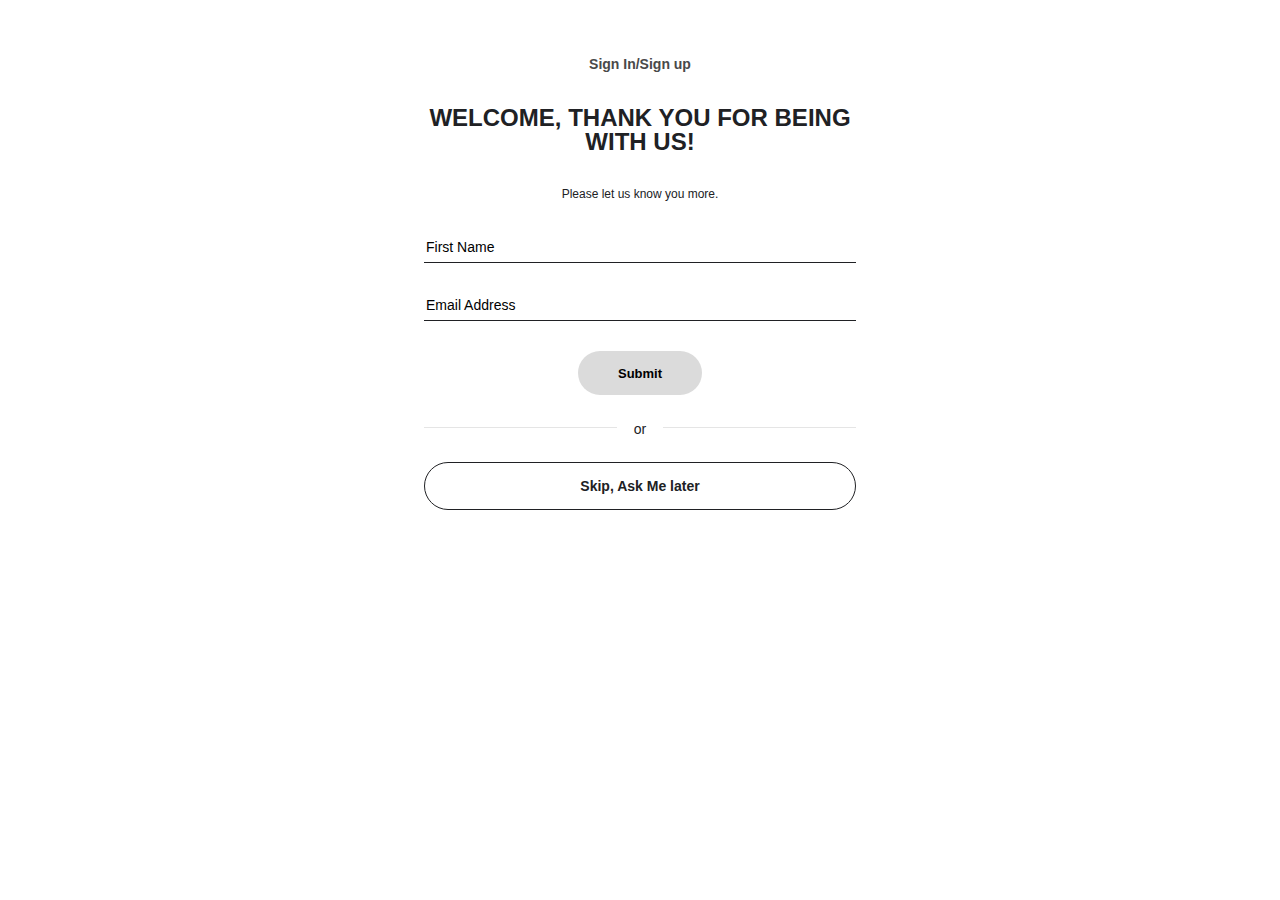
<file: signup.html>
<!DOCTYPE html>
<html lang="en">
<head>
    <meta charset="UTF-8">
    <meta http-equiv="X-UA-Compatible" content="IE=edge">
    <meta name="viewport" content="width=device-width, initial-scale=1.0">
    <title>KFC</title>
    <link rel="icon" href="https://w7.pngwing.com/pngs/521/788/png-transparent-kfc-the-colonel-hd-logo.png">
    <link rel="stylesheet" href="signup.css">
</head>
<body>
    <div id="main">
        <div id="signin-header">Sign In/Sign up</div>
        

        <div id="title">
            WELCOME, THANK YOU FOR BEING WITH US!
        </div>

        <div id="terms">Please let us know you more.</div>

        <div id="details"><input type="text" placeholder="First Name"   id="firstName"></div>

        <div id="details"><input type="email" placeholder="Email Address" id="email"></div>

        
          <div id="submit">
            <button id="signupbtn">Submit</button>
        </div>
        
        <div id="orDiv">
            <div id="orleft"></div>
            <div id="orcenter">or</div>
            <div id="orright"></div>
        </div>
        <div id="skipbtn">
            <button id="skipsignup">Skip, Ask Me later</button>
        </div>
        
    </div>
</body>
</html>
<script src="signup.js"></script>
</file>
<file: signup.css>
*{
    font-family: 'Segoe UI', Tahoma, Geneva, Verdana, sans-serif;
  }
#main{
    /* border: 2px solid red; */
    margin: auto;
    margin-top: 50px;
    text-align: center;
    max-width: 27rem;
    padding: 2px;
}
#signin-header{
    text-align: center;
    margin: auto;
    display: block;
    color: #494949;
    font-style: normal;
    font-weight: bold;
    font-size: 14px;
    line-height: 24px;
    /* font-family: 'National2-Medium'; */
    margin-bottom: 7%;
}

#title{
    text-align: center;
    
    font-style: normal;
    font-weight: bold;
    font-size: 24px;
    line-height: 24px;
    letter-spacing: 0.01px;
    text-transform: uppercase;
    color: #202124;
    margin-bottom: 7%;
}
#details{
    text-align: left;
    width: 100%;
    border: none;
    border-bottom: 1px solid #202124;
    outline: none;
    font-style: normal;
    font-weight: normal;
    font-size: 14px;
    line-height: 24px;
    letter-spacing: -0.1px;
    color: #202124;
    padding-bottom: 0.7%;
    margin-bottom: 7%;
    /* position: relative; */
}
#details input{
    background: transparent;
   border: none;
   font-size: 14px;
   color: black;
   width: 100%;
}
#details input:focus{
    outline: none;
 }
#details input::placeholder{
    font-size: 14px;
    color: black;
 }
 #terms{
    font-style: normal;
    font-weight: normal;
    font-size: 12px;
    line-height: 20px;
    color: #202124;
    margin-bottom: 7%;
}

#submit{
    text-align: center;
    margin-top: 7%;
    margin-bottom: 5%;
}
#submit button{
    height: 44px;
    padding: 10px 40px;
    color: black;
    font-size: 13px;
    background-color:rgb(219, 219, 219);
    border: none;
    outline: none;
    border-radius: 200px;
    cursor: pointer;
    font-weight: bold;
}
body button:hover{
    cursor: pointer;
}
#orDiv{
    display: flex;
    margin: 5% 0;
}
#orleft{
    width: 100%;
    border-top: 1px solid #000000;
    margin-top: 10px;
    opacity: 0.1;
}
#orcenter{
    margin: 0 4%;
    font-style: normal;
    font-weight: normal;
    font-size: 14px;
    line-height: 24px;
    color: #202124;
}
#orright{
    width: 100%;
    border-top: 1px solid #000000;
    margin-top: 10px;
    opacity: 0.1;
}
#skipbtn button{
    width: 100%;
    background: #ffffff;
    color: #202124;
    font-style: normal;
    font-weight: bold;
    font-size: 14px;
    line-height: 30px;
    align-items: center;
    text-align: center;
    outline: none;
    border-radius: 66px;
    border: 1px solid #202124;
    padding: 8px 40px;
    cursor: pointer;
}
@media only screen and (max-width: 1000px) {
    /* Medium Screen  */
    #main{
        max-width: 95%;
        box-shadow: none;
    }
    #submit button{
        width: 80%;
    }
}
</file>
